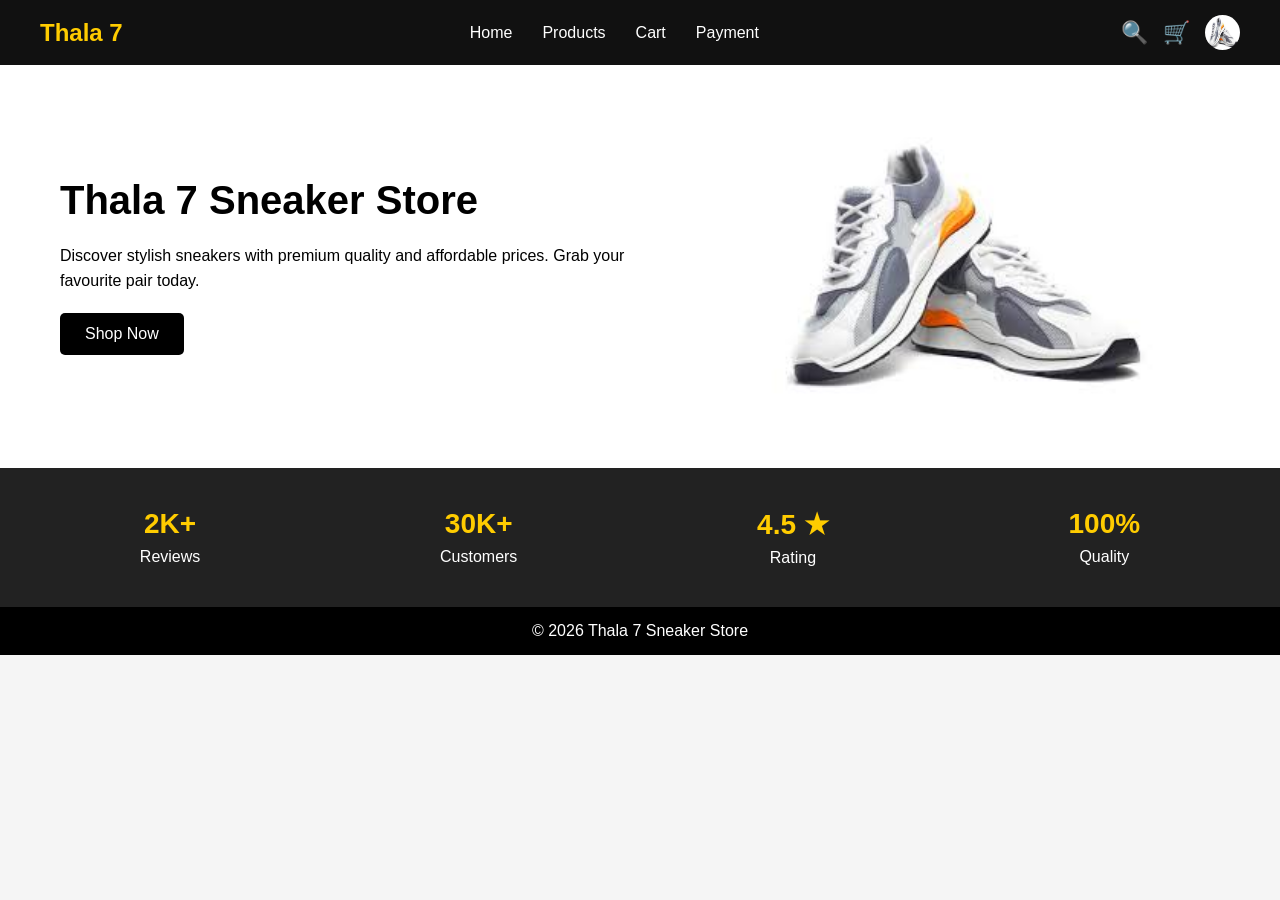
<file: index.html>
<!DOCTYPE html>
<html lang="en">
<head>
    <meta charset="UTF-8">
    <meta name="viewport" content="width=device-width, initial-scale=1.0">
    <title>Thala 7 Sneaker Store</title>
    <link rel="stylesheet" href="style.css">
</head>
<body>

    <!-- Navbar -->
    <header>
        <nav class="navbar">

            <div class="logo">
                <h2>Thala 7</h2>
            </div>

            <ul class="menu">
                <li><a href="index.html">Home</a></li>
                <li><a href="product.html">Products</a></li>
                <li><a href="cart.html">Cart</a></li>
                <li><a href="payment.html">Payment</a></li>
            </ul>

            <div class="icons">
                <span>🔍</span>
                <span>🛒</span>
                <img src="[data-uri]" alt="Profile">
            </div>

        </nav>
    </header>

    <!-- Hero Section -->

    <section class="hero">

        <div class="left">

            <h1>Thala 7 Sneaker Store</h1>

            <p>
                Discover stylish sneakers with premium quality and
                affordable prices. Grab your favourite pair today.
            </p>

            <a href="product.html" class="btn">Shop Now</a>

        </div>

        <div class="right">

            <img src="[data-uri]" alt="Sneaker">

        </div>

    </section>

    <!-- Service Section -->

    <section class="service">

        <div class="box">
            <h3>2K+</h3>
            <p>Reviews</p>
        </div>

        <div class="box">
            <h3>30K+</h3>
            <p>Customers</p>
        </div>

        <div class="box">
            <h3>4.5 ★</h3>
            <p>Rating</p>
        </div>

        <div class="box">
            <h3>100%</h3>
            <p>Quality</p>
        </div>

    </section>

    <!-- Footer -->

    <footer>

        <p>© 2026 Thala 7 Sneaker Store</p>

    </footer>

</body>
</html>
</file>
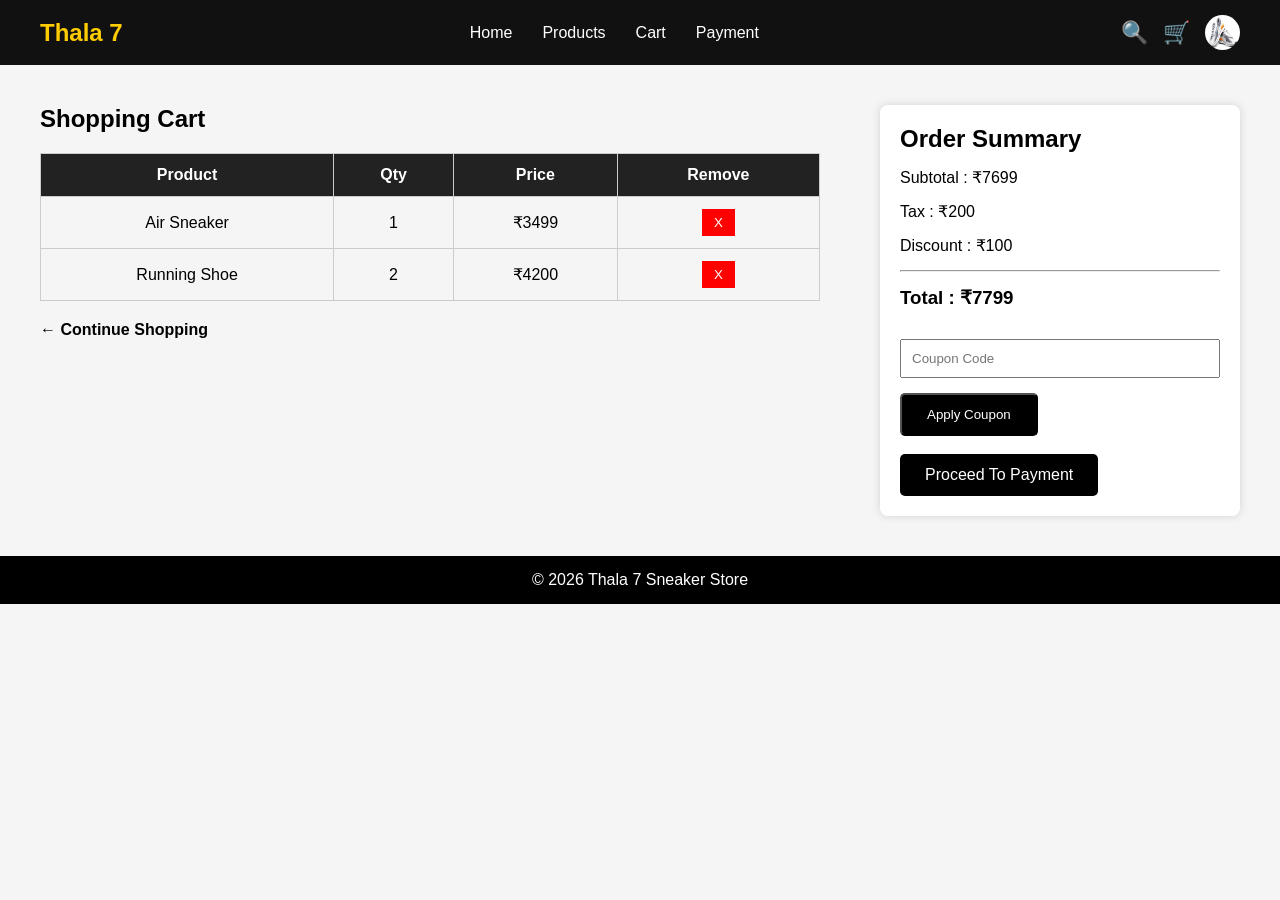
<file: card.html>
<!DOCTYPE html>
<html lang="en">
<head>
    <meta charset="UTF-8">
    <meta name="viewport" content="width=device-width, initial-scale=1.0">
    <title>Shopping Cart</title>
    <link rel="stylesheet" href="style.css">
</head>
<body>

<header>
    <nav class="navbar">

        <div class="logo">
            <h2>Thala 7</h2>
        </div>

        <ul class="menu">
            <li><a href="index.html">Home</a></li>
            <li><a href="product.html">Products</a></li>
            <li><a href="cart.html">Cart</a></li>
            <li><a href="payment.html">Payment</a></li>
        </ul>

        <div class="icons">
            <span>🔍</span>
            <span>🛒</span>
            <img src="[data-uri]" alt="Profile">
        </div>

    </nav>
</header>

<section class="cart-section">

    <div class="cart-table">

        <h2>Shopping Cart</h2>

        <table>

            <tr>
                <th>Product</th>
                <th>Qty</th>
                <th>Price</th>
                <th>Remove</th>
            </tr>

            <tr>
                <td>Air Sneaker</td>
                <td>1</td>
                <td>₹3499</td>
                <td><button>X</button></td>
            </tr>

            <tr>
                <td>Running Shoe</td>
                <td>2</td>
                <td>₹4200</td>
                <td><button>X</button></td>
            </tr>

        </table>

        <a href="product.html" class="back-btn">← Continue Shopping</a>

    </div>

    <div class="summary">

        <h2>Order Summary</h2>

        <p>Subtotal : ₹7699</p>
        <p>Tax : ₹200</p>
        <p>Discount : ₹100</p>

        <hr>

        <h3>Total : ₹7799</h3>

        <input type="text" placeholder="Coupon Code">

        <button class="btn">Apply Coupon</button>

        <br><br>

        <a href="payment.html" class="btn">Proceed To Payment</a>

    </div>

</section>

<footer>
    <p>© 2026 Thala 7 Sneaker Store</p>
</footer>

</body>
</html>
</file>
<file: style.css>
/* Reset */

*{
    margin:0;
    padding:0;
    box-sizing:border-box;
    font-family:Arial, sans-serif;
}

/* Body */

body{
    background:#f5f5f5;
}

/* Navbar */

.navbar{
    display:flex;
    justify-content:space-between;
    align-items:center;
    background:#111;
    color:white;
    padding:15px 40px;
}

.logo h2{
    color:#ffcc00;
}

.menu{
    list-style:none;
    display:flex;
}

.menu li{
    margin:0 15px;
}

.menu li a{
    text-decoration:none;
    color:white;
}

.menu li a:hover{
    color:#ffcc00;
}

.icons{
    display:flex;
    align-items:center;
}

.icons span{
    font-size:22px;
    margin-left:15px;
    cursor:pointer;
}

.icons img{
    width:35px;
    height:35px;
    border-radius:50%;
    margin-left:15px;
}

/* Hero */

.hero{
    display:flex;
    justify-content:space-between;
    align-items:center;
    padding:60px;
    background:white;
}

.left{
    width:50%;
}

.left h1{
    font-size:40px;
    margin-bottom:20px;
}

.left p{
    line-height:25px;
    margin-bottom:20px;
}

.btn{
    display:inline-block;
    text-decoration:none;
    background:black;
    color:white;
    padding:12px 25px;
    border-radius:5px;
}

.btn:hover{
    background:#ffcc00;
    color:black;
}

.right{
    width:45%;
    text-align:center;
}

.right img{
    width:100%;
    max-width:420px;
}

/* Service */

.service{
    display:flex;
    justify-content:space-around;
    background:#222;
    color:white;
    padding:40px 20px;
}

.box{
    text-align:center;
}

.box h3{
    font-size:28px;
    color:#ffcc00;
}

.box p{
    margin-top:8px;
}

/* Footer */

footer{
    text-align:center;
    background:black;
    color:white;
    padding:15px;
}

/* Responsive */

@media(max-width:768px){

    .navbar{
        flex-direction:column;
    }

    .menu{
        flex-direction:column;
        margin:15px 0;
        text-align:center;
    }

    .menu li{
        margin:8px 0;
    }

    .hero{
        flex-direction:column;
        text-align:center;
    }

    .left,
    .right{
        width:100%;
    }

    .right img{
        margin-top:25px;
    }

    .service{
        flex-direction:column;
    }

    .box{
        margin:15px 0;
    }

}
/* Product Page */

.product{
    display:flex;
    justify-content:space-around;
    align-items:center;
    padding:50px;
    background:white;
}

.product-image{
    width:45%;
    text-align:center;
}

.product-image img{
    width:100%;
    max-width:400px;
}

.product-details{
    width:45%;
}

.product-details h1{
    font-size:35px;
    margin-bottom:15px;
}

.product-details h2{
    color:red;
    margin-bottom:15px;
}

.product-details p{
    line-height:25px;
    margin-bottom:20px;
}

.product-details input{
    width:70px;
    padding:8px;
}

/* Gallery */

.gallery{
    padding:40px;
    background:#f5f5f5;
}

.gallery h2{
    margin-bottom:20px;
}

.gallery-box{
    display:flex;
    gap:20px;
    overflow-x:auto;
}

.gallery-box img{
    width:220px;
    border-radius:8px;
}

/* Mobile */

@media(max-width:768px){

    .product{
        flex-direction:column;
        text-align:center;
    }

    .product-image,
    .product-details{
        width:100%;
    }

    .product-details{
        margin-top:30px;
    }

}
/* Cart Page */

.cart-section{
    display:flex;
    justify-content:space-between;
    padding:40px;
    gap:30px;
}

.cart-table{
    width:65%;
}

.cart-table table{
    width:100%;
    border-collapse:collapse;
    margin-top:20px;
}

.cart-table th,
.cart-table td{
    border:1px solid #ccc;
    padding:12px;
    text-align:center;
}

.cart-table th{
    background:#222;
    color:white;
}

.cart-table button{
    background:red;
    color:white;
    border:none;
    padding:6px 12px;
    cursor:pointer;
}

.summary{
    width:30%;
    background:white;
    padding:20px;
    border-radius:8px;
    box-shadow:0 0 8px lightgray;
}

.summary p,
.summary h3{
    margin:15px 0;
}

.summary input{
    width:100%;
    padding:10px;
    margin:15px 0;
}

.back-btn{
    display:inline-block;
    margin-top:20px;
    text-decoration:none;
    color:black;
    font-weight:bold;
}

/* Mobile */

@media(max-width:768px){

.cart-section{
    flex-direction:column;
}

.cart-table,
.summary{
    width:100%;
}

}
/* Cart Page */

.cart-section{
    display:flex;
    justify-content:space-between;
    padding:40px;
    gap:30px;
}

.cart-table{
    width:65%;
}

.cart-table table{
    width:100%;
    border-collapse:collapse;
    margin-top:20px;
}

.cart-table th,
.cart-table td{
    border:1px solid #ccc;
    padding:12px;
    text-align:center;
}

.cart-table th{
    background:#222;
    color:white;
}

.cart-table button{
    background:red;
    color:white;
    border:none;
    padding:6px 12px;
    cursor:pointer;
}

.summary{
    width:30%;
    background:white;
    padding:20px;
    border-radius:8px;
    box-shadow:0 0 8px lightgray;
}

.summary p,
.summary h3{
    margin:15px 0;
}

.summary input{
    width:100%;
    padding:10px;
    margin:15px 0;
}

.back-btn{
    display:inline-block;
    margin-top:20px;
    text-decoration:none;
    color:black;
    font-weight:bold;
}

/* Mobile */

@media(max-width:768px){

.cart-section{
    flex-direction:column;
}

.cart-table,
.summary{
    width:100%;
}

}
</file>
